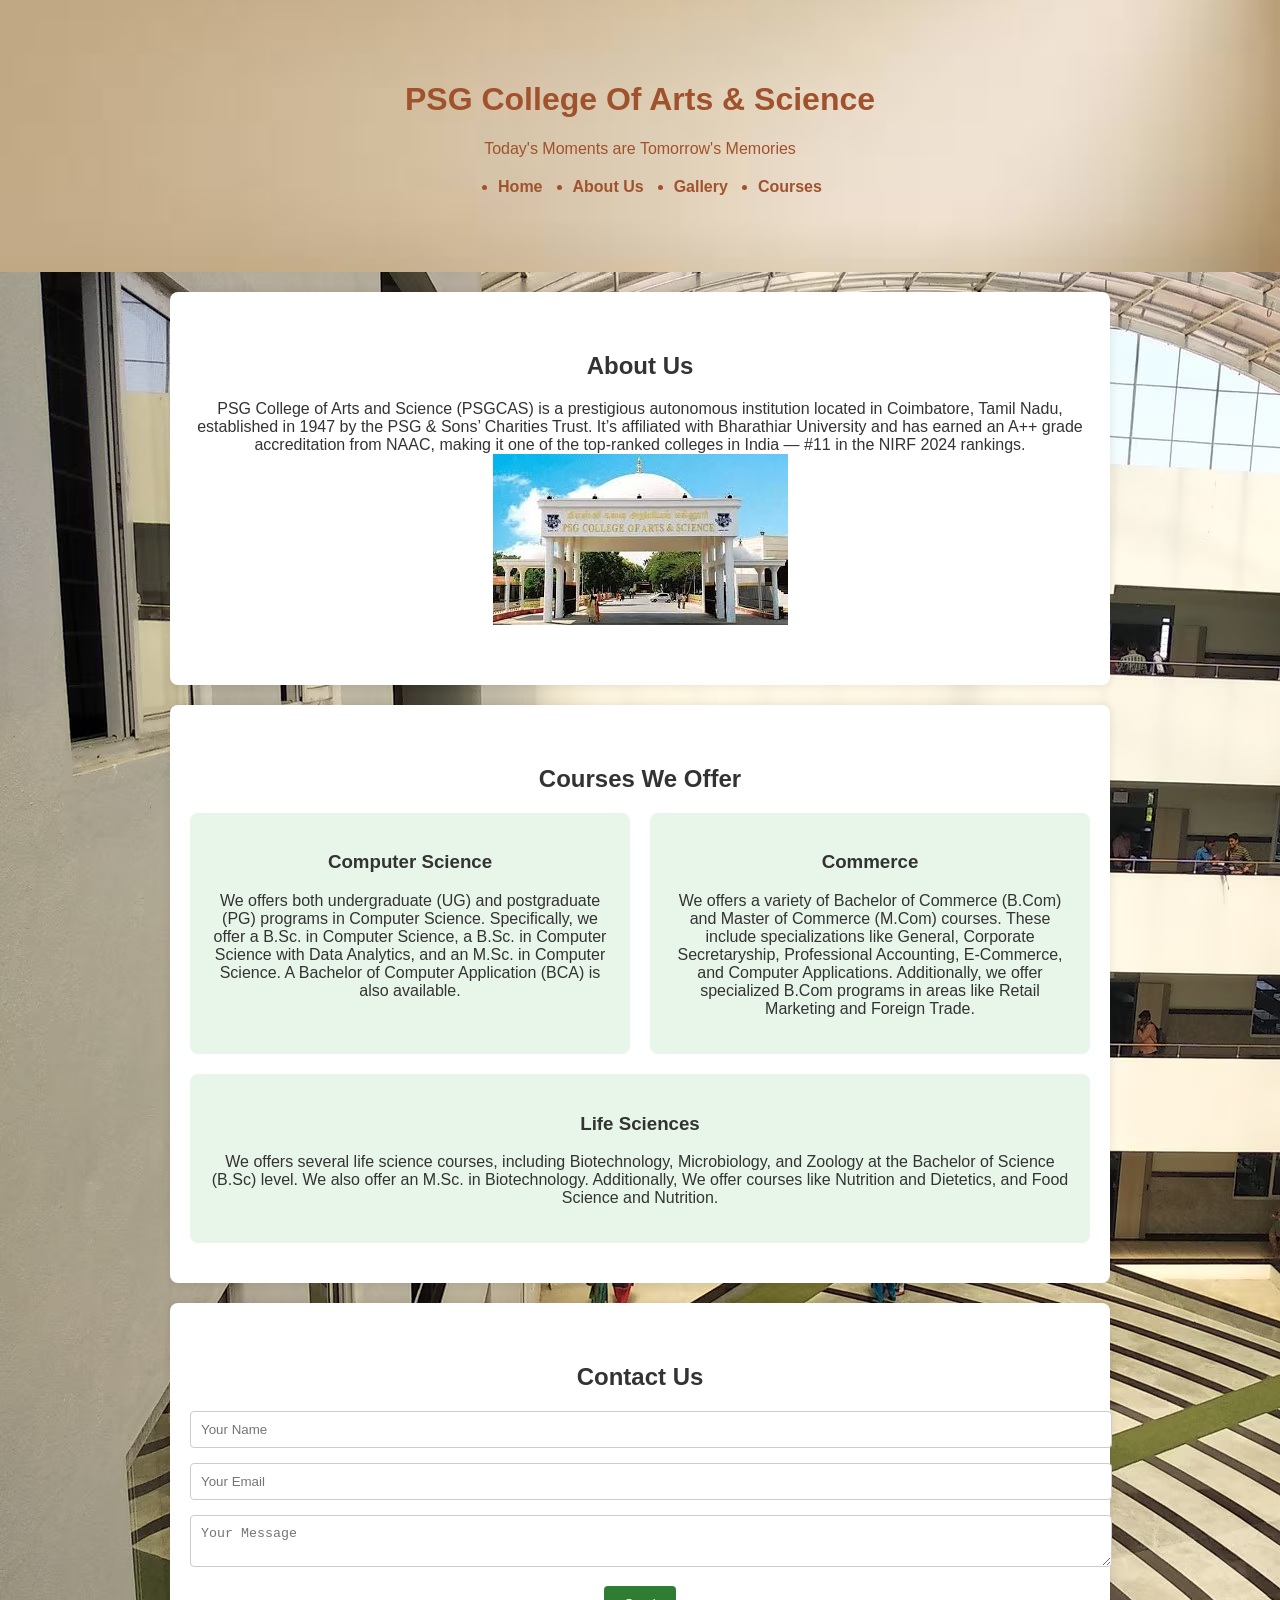
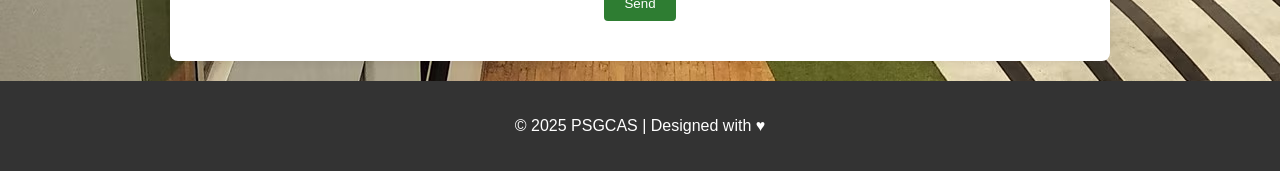
<file: index.html>
<!DOCTYPE html>
<html lang="en">
<head>
  <meta charset="UTF-8">
  <title>PSG College Of Arts & Science</title>
  <link rel="stylesheet" href="kumar.css">
</head>
<body>
  <header>
    <div class="hero">
      <h1>PSG College Of Arts & Science</h1>
      <p>Today's Moments are Tomorrow's Memories</p>
      <nav>
                <ul>
                    <li><a href="psgg.html" class="active">Home</a></li>
                    <li><a href="abouts.html">About Us</a></li>
					<li><a href="psg.html">Gallery</a></li>
					<li><a href="courses.html">Courses</a></li>
                </ul>
            </nav>
    </div>
  </header>

  <section id="about">
    <h2>About Us</h2>
    <p>PSG College of Arts and Science (PSGCAS) is a prestigious autonomous institution located in Coimbatore, Tamil Nadu, established in 1947 by the PSG & Sons’ Charities Trust. It’s affiliated with Bharathiar University and has earned an A++ grade accreditation from NAAC, making it one of the top-ranked colleges in India — #11 in the NIRF 2024 rankings.
	
    <img src="college_building.jpg" alt="College Building">
  </section>
  <section id="courses">
    <h2>Courses We Offer</h2>
    <div class="card-container">
      <div class="card">
        <h3>Computer Science</h3>
        <p>We offers both undergraduate (UG) and postgraduate (PG) programs in Computer Science. Specifically, we offer a B.Sc. in Computer Science, a B.Sc. in Computer Science with Data Analytics, and an M.Sc. in Computer Science. A Bachelor of Computer Application (BCA) is also available. 
		</p>
      </div>
      <div class="card">
        <h3>Commerce</h3>
        <p>We offers a variety of Bachelor of Commerce (B.Com) and Master of Commerce (M.Com) courses. These include specializations like General, Corporate Secretaryship, Professional Accounting, E-Commerce, and Computer Applications. Additionally, we offer specialized B.Com programs in areas like Retail Marketing and Foreign Trade.
		</p>
      </div>
      <div class="card">
        <h3>Life Sciences</h3>
        <p>We offers several life science courses, including Biotechnology, Microbiology, and Zoology at the Bachelor of Science (B.Sc) level. We also offer an M.Sc. in Biotechnology. Additionally, We offer courses like Nutrition and Dietetics, and Food Science and Nutrition.
		</p>
      </div>
    </div>
  </section>
  <section id="contact">
    <h2>Contact Us</h2>
    <form onsubmit="return validateForm()">
      <input type="text" id="name" placeholder="Your Name" required>
      <input type="email" id="email" placeholder="Your Email" required>
      <textarea id="message" placeholder="Your Message" required></textarea>
      <button type="submit">Send</button>
    </form>
  </section>

  <footer>
    <p>&copy; 2025  PSGCAS | Designed with ♥</p>
  </footer>

  <script src="saravana.js"></script>
</body>
</html>
</file>
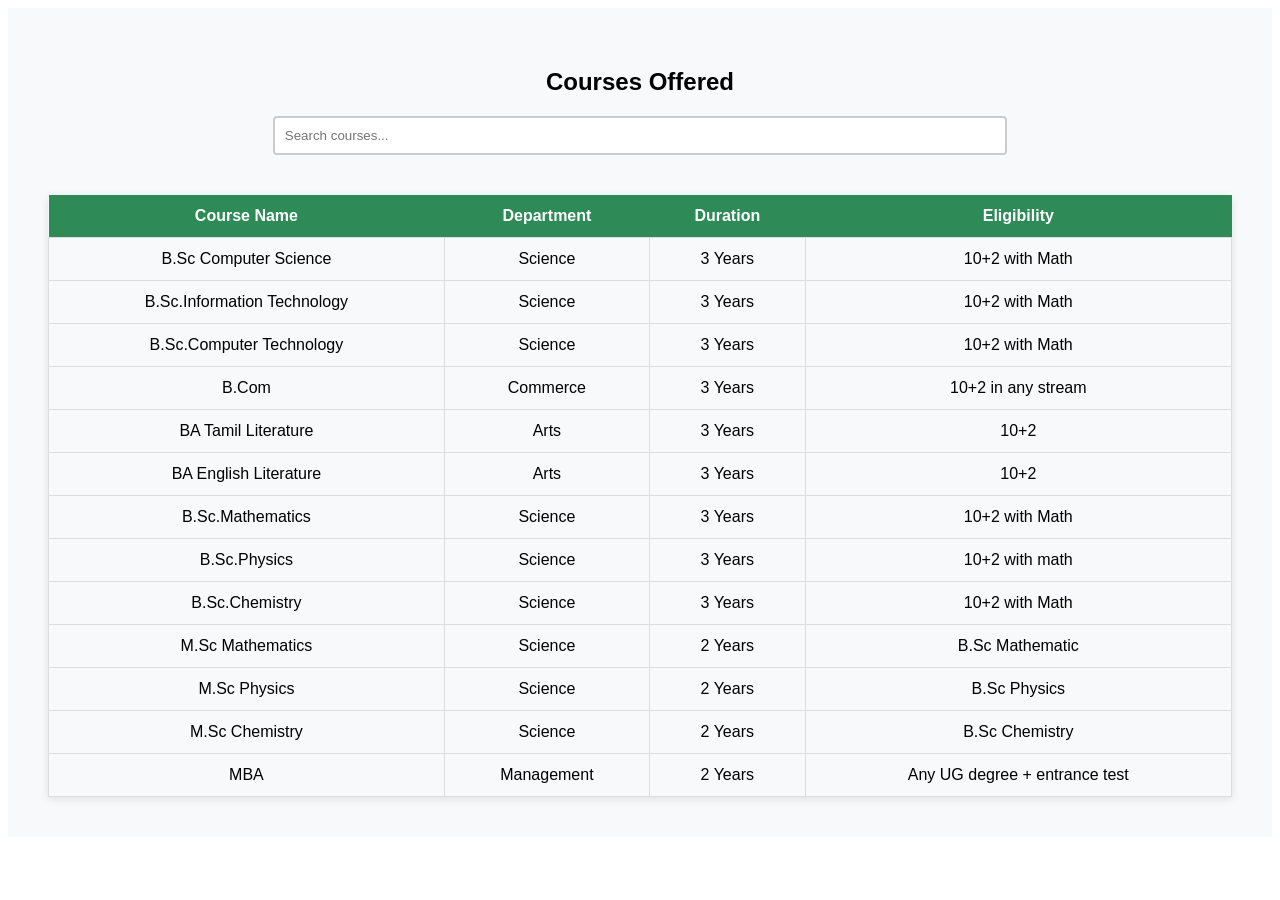
<file: courses.html>
<!DOCTYPE html>
<html lang="en">
<head>
  <meta charset="UTF-8">
  <title>PSG College Of Arts & Science</title>
  <link rel="stylesheet" href="list.css">
</head>
<body>
<section id="courses">
  <h2>Courses Offered</h2>

  <input type="text" id="searchBox" placeholder="Search courses..." onkeyup="filterCourses()">

  <table id="courseTable">
    <thead>
      <tr>
        <th>Course Name</th>
        <th>Department</th>
        <th>Duration</th>
        <th>Eligibility</th>
      </tr>
    </thead>
    <tbody>
      <tr>
        <td>B.Sc Computer Science</td>
        <td>Science</td>
        <td>3 Years</td>
        <td>10+2 with Math</td>
		</tr>
		<tr>
        <td>B.Sc.Information Technology</td>
        <td>Science</td>
        <td>3 Years</td>
        <td>10+2 with Math</td>
      </tr>
	  <tr>
        <td>B.Sc.Computer Technology</td>
        <td>Science</td>
        <td>3 Years</td>
        <td>10+2 with Math</td>
      </tr>
      <tr>
        <td>B.Com</td>
        <td>Commerce</td>
        <td>3 Years</td>
        <td>10+2 in any stream</td>
      </tr>
	  <tr>
        <td>BA Tamil Literature</td>
        <td>Arts</td>
        <td>3 Years</td>
        <td>10+2</td>
      </tr>
      <tr>
        <td>BA English Literature</td>
        <td>Arts</td>
        <td>3 Years</td>
        <td>10+2</td>
      </tr>
	  <tr>
        <td>B.Sc.Mathematics</td>
        <td>Science</td>
        <td>3 Years</td>
        <td>10+2 with Math</td>
      </tr>
	  <tr>
        <td>B.Sc.Physics</td>
        <td>Science</td>
        <td>3 Years</td>
        <td>10+2 with math</td>
      </tr>
	  <tr>
        <td>B.Sc.Chemistry</td>
        <td>Science</td>
        <td>3 Years</td>
        <td>10+2 with Math</td>
      </tr>
	  <tr>
        <td>M.Sc Mathematics</td>
        <td>Science</td>
        <td>2 Years</td>
        <td>B.Sc Mathematic</td>
      </tr>
	  <tr>
        <td>M.Sc Physics</td>
        <td>Science</td>
        <td>2 Years</td>
        <td>B.Sc Physics</td>
      </tr>
      <tr>
        <td>M.Sc Chemistry</td>
        <td>Science</td>
        <td>2 Years</td>
        <td>B.Sc Chemistry</td>
      </tr>
      <tr>
        <td>MBA</td>
        <td>Management</td>
        <td>2 Years</td>
        <td>Any UG degree + entrance test</td>
      </tr>
    </tbody>
  </table>
</section>
<script src="om.js"></script>
</body>
</html>
</file>
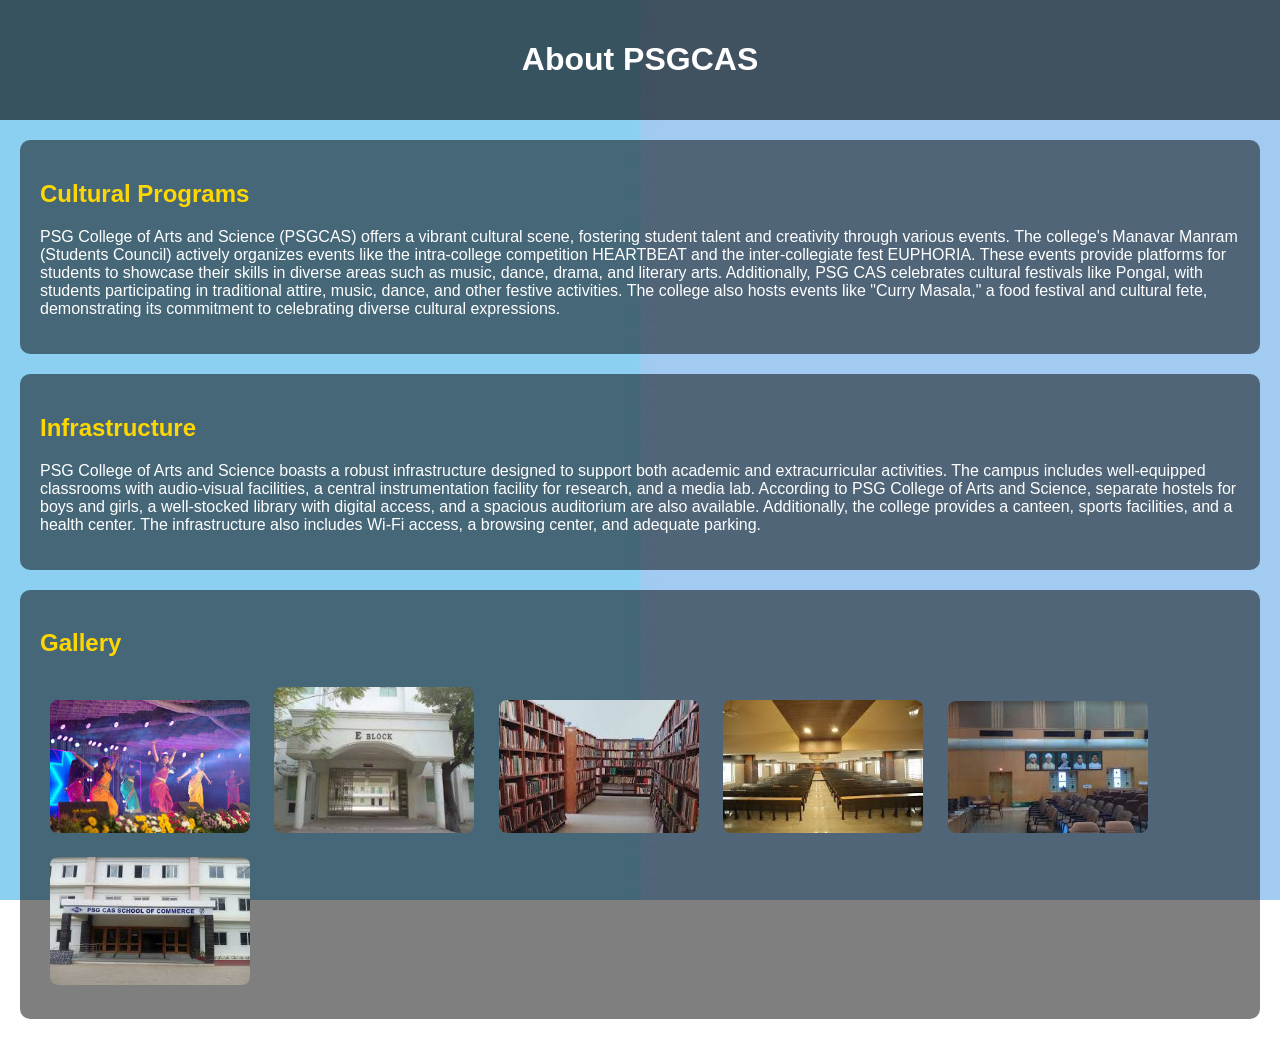
<file: psg.html>
<!DOCTYPE html>
<html lang="en">
<head>
  <meta charset="UTF-8">
  <title>PSGCAS</title>
  <style>
    body {
      margin: 0;
      font-family: Arial, sans-serif;
      background: url('lightblue.jpg') no-repeat center center fixed;
      background-size: cover;
      color: white;
    }
    header {
      background-color: rgba(0, 0, 0, 0.6);
      text-align: center;
      padding: 20px 0;
    }
    section {
      background-color: rgba(0, 0, 0, 0.5);
      margin: 20px;
      padding: 20px;
      border-radius: 10px;
    }
    .gallery img {
      width: 200px;
      margin: 10px;
      border-radius: 8px;
    }
    h2 {
      color: #ffd700;
    }
  </style>
</head>
<body>
  <header>
    <h1>About PSGCAS</h1>
  </header>

  <section>
    <h2>Cultural Programs</h2>
    <p>PSG College of Arts and Science (PSGCAS) offers a vibrant cultural scene, fostering student talent and creativity through various events. The college's Manavar Manram (Students Council) actively organizes events like the intra-college competition HEARTBEAT and the inter-collegiate fest EUPHORIA. These events provide platforms for students to showcase their skills in diverse areas such as music, dance, drama, and literary arts. Additionally, PSG CAS celebrates cultural festivals like Pongal, with students participating in traditional attire, music, dance, and other festive activities. The college also hosts events like "Curry Masala," a food festival and cultural fete, demonstrating its commitment to celebrating diverse cultural expressions. 
	</p>
  </section>
  <section>
    <h2>Infrastructure</h2>
    <p>PSG College of Arts and Science boasts a robust infrastructure designed to support both academic and extracurricular activities. The campus includes well-equipped classrooms with audio-visual facilities, a central instrumentation facility for research, and a media lab. According to PSG College of Arts and Science, separate hostels for boys and girls, a well-stocked library with digital access, and a spacious auditorium are also available. Additionally, the college provides a canteen, sports facilities, and a health center. The infrastructure also includes Wi-Fi access, a browsing center, and adequate parking. 
	</p>
  </section>
  <section class="gallery">
    <h2>Gallery</h2>
    <img src="img1.jpg" alt="Cultural Event">
    <img src="img2.jpg" alt="Campus Building">
    <img src="img3.jpg" alt="Library Interior">
	<img src="img4.jpg" alt="Cultural Event">
    <img src="img5.jpg" alt="Campus Building">
    <img src="img7.jpg" alt="Library Interior">
  </section>
</body>
</html>
</file>
<file: kumar.css>
body {
  margin: 0;
  font-family: 'Segoe UI', sans-serif;
  background: #f0f0f0;
  color: #333;
  margin: 0;
  padding: 0;
  text-align: center;
  font-family: 'Arial', sans-serif;
  height: 100vh;
  background-image: url('back.jpg');
  background-size: covers;   
  background-position: covers;  
  background-repeat: no-repeat; 
}


.hero {
  background: url('dim.jpg') no-repeat center center/cover;
  color: sienna;
  padding: 60px 20px;
  text-align: center;
}

nav ul {
  display: flex;
  justify-content: center;
  list-style: ;
  margin-top: 20px;
}

nav ul li {
  margin: 0 15px;
}

nav ul li a {
  color: sienna;
  text-decoration: none;
  font-weight: bold;
}

section {
  padding: 40px 20px;
  background: white;
  margin: 20px auto;
  max-width: 900px;
  border-radius: 8px;
  box-shadow: 0 0 10px rgba(0,0,0,0.1);
}

.card-container {
  display: flex;
  gap: 20px;
  flex-wrap: wrap;
  justify-content: space-around;
}

.card {
  flex: 1;
  min-width: 250px;
  background: #e8f5e9;
  padding: 20px;
  border-radius: 8px;
  transition: transform 0.3s ease;
}

.card:hover {
  transform: scale(1.05);
}

form input, form textarea {
  width: 100%;
  padding: 10px;
  margin-bottom: 15px;
  border-radius: 4px;
  border: 1px solid #ccc;
}

form button {
  background: #2e7d32;
  color: white;
  padding: 10px 20px;
  border: none;
  border-radius: 4px;
}

footer {
  text-align: center;
  background: #333;
  color: white;
  padding: 20px;
}
</file>
<file: list.css>
section#courses {
  padding: 40px;
  background-color: #f8f9fa;
  text-align: center;
  font-family: 'Segoe UI', sans-serif;
}

input#searchBox {
  margin-bottom: 20px;
  padding: 10px;
  width: 60%;
  border: 2px solid #ccc;
  border-radius: 4px;
}

table {
  width: 100%;
  border-collapse: collapse;
  margin-top: 20px;
  box-shadow: 0 2px 8px rgba(0,0,0,0.1);
}

th {
  background-color: #2E8B57;
  color: white;
  padding: 12px;
}

td {
  padding: 12px;
  border: 1px solid #ddd;
}

tr:hover {
  background-color: #eef;
  transition: 0.3s;
}
</file>
